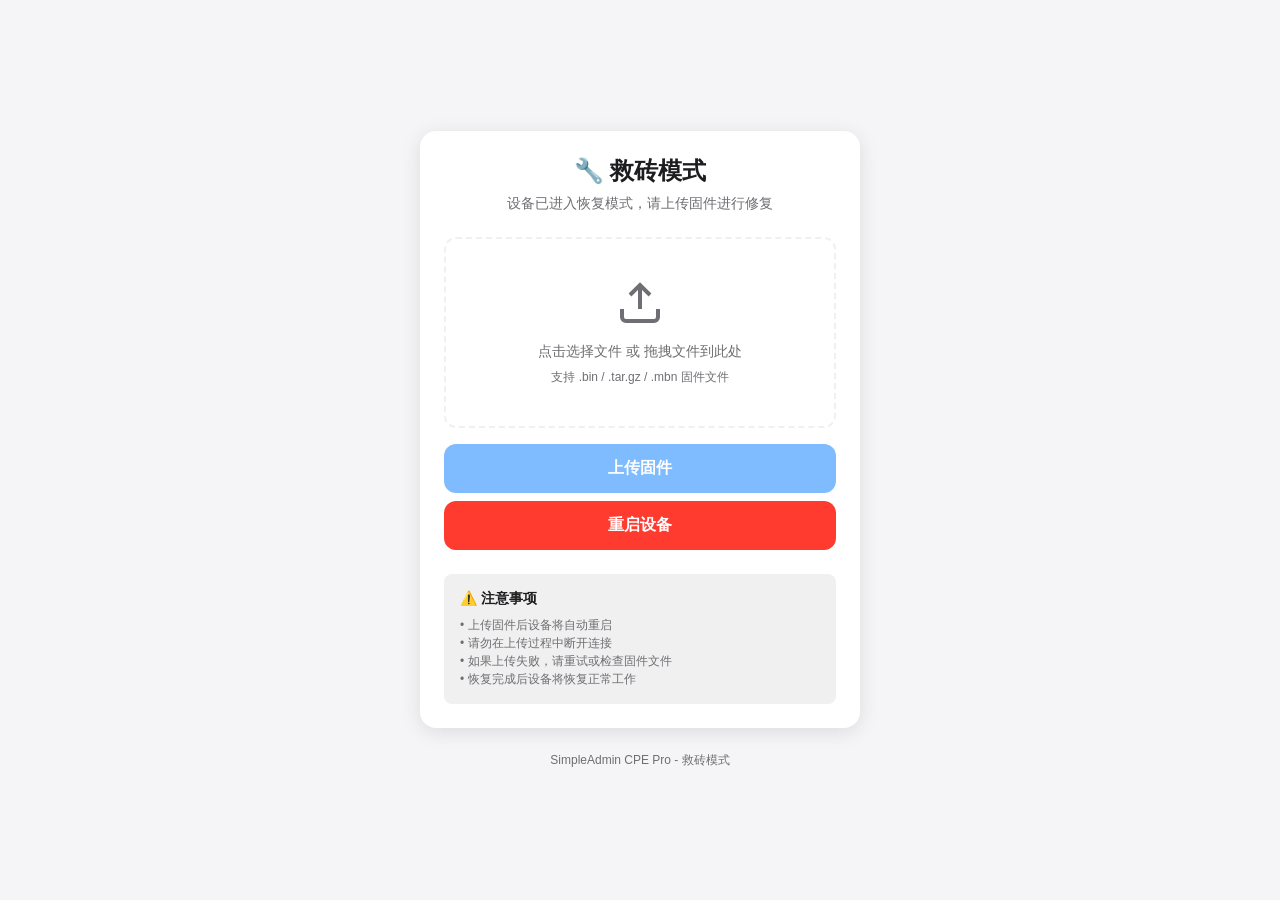
<file: www/recovery.html>
<!DOCTYPE html>
<html lang="zh-CN">
<head>
<meta charset="utf-8"/>
<meta name="viewport" content="width=device-width, initial-scale=1, maximum-scale=1, user-scalable=no"/>
<title>救砖模式 - CPE Pro</title>
<script>
(function(){
  var k="cpe_dashboard_dark";
  function d(){var v=localStorage.getItem(k);if(v===null)return window.matchMedia("(prefers-color-scheme: dark)").matches;return v==="true"}
  if(d())document.documentElement.classList.add("dark");
})();
</script>
<style>
:root{--bg:#f5f5f7;--card:#fff;--text:#1d1d1f;--text2:#6e6e73;--border:rgba(0,0,0,0.06);--red:#FF3B30;--green:#34C759;--blue:#007AFF}
.dark{--bg:#1c1c1e;--card:#2c2c2e;--text:#f5f5f7;--text2:#98989d;--border:rgba(255,255,255,0.08)}
*{margin:0;padding:0;box-sizing:border-box}
body{font-family:-apple-system,BlinkMacSystemFont,sans-serif;background:var(--bg);color:var(--text);min-height:100vh;display:flex;align-items:center;justify-content:center}
.container{max-width:480px;width:90%;padding:20px}
.card{background:var(--card);border-radius:16px;padding:24px;box-shadow:0 4px 20px rgba(0,0,0,0.1)}
.title{text-align:center;margin-bottom:24px}
.title h1{font-size:24px;font-weight:700;margin-bottom:8px}
.title p{color:var(--text2);font-size:14px}
.upload-zone{border:2px dashed var(--border);border-radius:12px;padding:40px 20px;text-align:center;cursor:pointer;transition:all .2s;margin-bottom:16px}
.upload-zone:hover,.upload-zone.drag-over{border-color:var(--blue);background:rgba(0,122,255,0.05)}
.upload-zone svg{width:48px;height:48px;color:var(--text2);margin-bottom:12px}
.upload-zone p{color:var(--text2);font-size:14px}
.upload-zone .hint{font-size:12px;margin-top:8px}
.file-input{display:none}
.progress{display:none;margin-bottom:16px}
.progress-bar{height:8px;background:var(--border);border-radius:4px;overflow:hidden}
.progress-fill{height:100%;background:var(--blue);border-radius:4px;transition:width .3s}
.progress-text{text-align:center;margin-top:8px;font-size:14px;color:var(--text2)}
.status{padding:12px;border-radius:8px;margin-bottom:16px;font-size:14px;display:none}
.status.success{background:rgba(52,199,89,0.1);color:var(--green);display:block}
.status.error{background:rgba(255,59,48,0.1);color:var(--red);display:block}
.status.info{background:rgba(0,122,255,0.1);color:var(--blue);display:block}
.btn{width:100%;padding:14px;border:none;border-radius:12px;font-size:16px;font-weight:600;cursor:pointer;transition:all .2s}
.btn-primary{background:var(--blue);color:#fff}
.btn-primary:hover{opacity:0.9}
.btn-primary:disabled{opacity:0.5;cursor:not-allowed}
.btn-danger{background:var(--red);color:#fff;margin-top:8px}
.btn-danger:hover{opacity:0.9}
.info{margin-top:24px;padding:16px;background:var(--border);border-radius:8px}
.info h3{font-size:14px;font-weight:600;margin-bottom:8px}
.info p{font-size:12px;color:var(--text2);line-height:1.5}
.footer{text-align:center;margin-top:24px;font-size:12px;color:var(--text2)}
</style>
</head>
<body>
<div class="container">
<div class="card">
<div class="title">
<h1>🔧 救砖模式</h1>
<p>设备已进入恢复模式，请上传固件进行修复</p>
</div>

<div id="upload-zone" class="upload-zone" onclick="document.getElementById('file-input').click()">
<svg viewBox="0 0 24 24" fill="none" stroke="currentColor" stroke-width="2">
<path d="M21 15v4a2 2 0 0 1-2 2H5a2 2 0 0 1-2-2v-4"/>
<polyline points="17 8 12 3 7 8"/>
<line x1="12" y1="3" x2="12" y2="15"/>
</svg>
<p>点击选择文件 或 拖拽文件到此处</p>
<p class="hint">支持 .bin / .tar.gz / .mbn 固件文件</p>
</div>
<input type="file" id="file-input" class="file-input" accept=".bin,.tar.gz,.mbn,.zip" onchange="handleFile(this)"/>

<div id="progress" class="progress">
<div class="progress-bar"><div id="progress-fill" class="progress-fill" style="width:0%"></div></div>
<div id="progress-text" class="progress-text">准备上传...</div>
</div>

<div id="status" class="status"></div>

<button id="upload-btn" class="btn btn-primary" onclick="uploadFirmware()" disabled>上传固件</button>
<button class="btn btn-danger" onclick="rebootDevice()">重启设备</button>

<div class="info">
<h3>⚠️ 注意事项</h3>
<p>• 上传固件后设备将自动重启<br/>
• 请勿在上传过程中断开连接<br/>
• 如果上传失败，请重试或检查固件文件<br/>
• 恢复完成后设备将恢复正常工作</p>
</div>
</div>

<div class="footer">
SimpleAdmin CPE Pro - 救砖模式
</div>
</div>

<script>
var selectedFile = null;

// Setup drag and drop
var zone = document.getElementById('upload-zone');
zone.addEventListener('dragover', function(e) {
  e.preventDefault();
  zone.classList.add('drag-over');
});
zone.addEventListener('dragleave', function(e) {
  zone.classList.remove('drag-over');
});
zone.addEventListener('drop', function(e) {
  e.preventDefault();
  zone.classList.remove('drag-over');
  if (e.dataTransfer.files.length > 0) {
    handleFileInput(e.dataTransfer.files[0]);
  }
});

function handleFile(input) {
  if (input.files.length > 0) {
    handleFileInput(input.files[0]);
  }
}

function handleFileInput(file) {
  selectedFile = file;
  var name = file.name;
  var size = (file.size / 1024 / 1024).toFixed(2);
  
  document.getElementById('upload-zone').innerHTML = 
    '<svg viewBox="0 0 24 24" fill="none" stroke="currentColor" stroke-width="2" style="width:48px;height:48px;color:var(--green);margin-bottom:12px">' +
    '<path d="M22 11.08V12a10 10 0 1 1-5.93-9.14"/>' +
    '<polyline points="22 4 12 14.01 9 11.01"/>' +
    '</svg>' +
    '<p style="font-weight:600">' + name + '</p>' +
    '<p class="hint">' + size + ' MB</p>';
  
  document.getElementById('upload-btn').disabled = false;
  showStatus('info', '已选择: ' + name + ' (' + size + ' MB)');
}

function showStatus(type, msg) {
  var el = document.getElementById('status');
  el.className = 'status ' + type;
  el.textContent = msg;
}

function uploadFirmware() {
  if (!selectedFile) return;
  
  var btn = document.getElementById('upload-btn');
  btn.disabled = true;
  btn.textContent = '上传中...';
  
  var progress = document.getElementById('progress');
  progress.style.display = 'block';
  
  var formData = new FormData();
  formData.append('file', selectedFile);
  
  var xhr = new XMLHttpRequest();
  xhr.open('POST', '/cgi-bin/firmware_upgrade?action=upload', true);
  
  xhr.upload.onprogress = function(e) {
    if (e.lengthComputable) {
      var pct = Math.round((e.loaded / e.total) * 100);
      document.getElementById('progress-fill').style.width = pct + '%';
      document.getElementById('progress-text').textContent = '上传中... ' + pct + '%';
    }
  };
  
  xhr.onload = function() {
    if (xhr.status === 200) {
      showStatus('success', '上传成功！设备将在几秒后重启...');
      document.getElementById('progress-text').textContent = '上传完成';
      setTimeout(function() { rebootDevice(); }, 3000);
    } else {
      showStatus('error', '上传失败: ' + xhr.statusText);
      btn.disabled = false;
      btn.textContent = '上传固件';
    }
  };
  
  xhr.onerror = function() {
    showStatus('error', '网络错误，请检查连接');
    btn.disabled = false;
    btn.textContent = '上传固件';
  };
  
  xhr.send(formData);
}

function rebootDevice() {
  if (confirm('确定要重启设备吗？')) {
    fetch('/cgi-bin/firmware_upgrade?action=reboot')
      .then(function() { showStatus('info', '设备正在重启...'); })
      .catch(function() { showStatus('error', '重启请求失败'); });
  }
}
</script>
</body>
</html>
</file>
